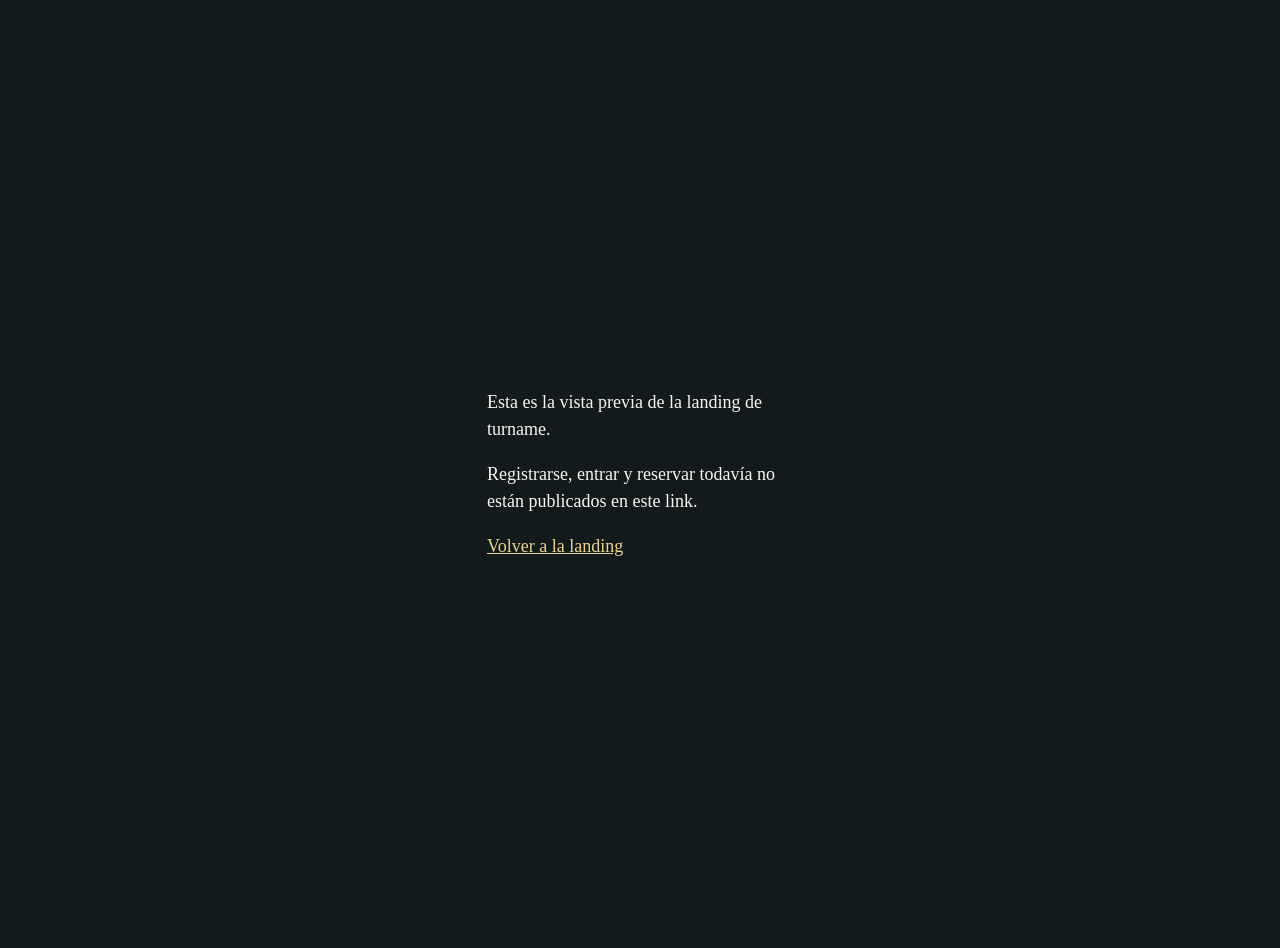
<file: pronto/index.html>
<!doctype html><html lang="es-AR"><meta charset="utf-8"><meta name="viewport" content="width=device-width,initial-scale=1"><title>turname · vista previa</title>
<style>body{margin:0;min-height:100vh;display:grid;place-items:center;background:#131A1B;color:#F7F6F2;font:18px/1.5 Georgia,serif;padding:24px}main{max-width:34ch}a{color:#EBD38F}</style>
<main><p>Esta es la vista previa de la landing de turname.</p><p>Registrarse, entrar y reservar todavía no están publicados en este link.</p><p><a href="/turname-landing/barberia/">Volver a la landing</a></p></main></html>
</file>
